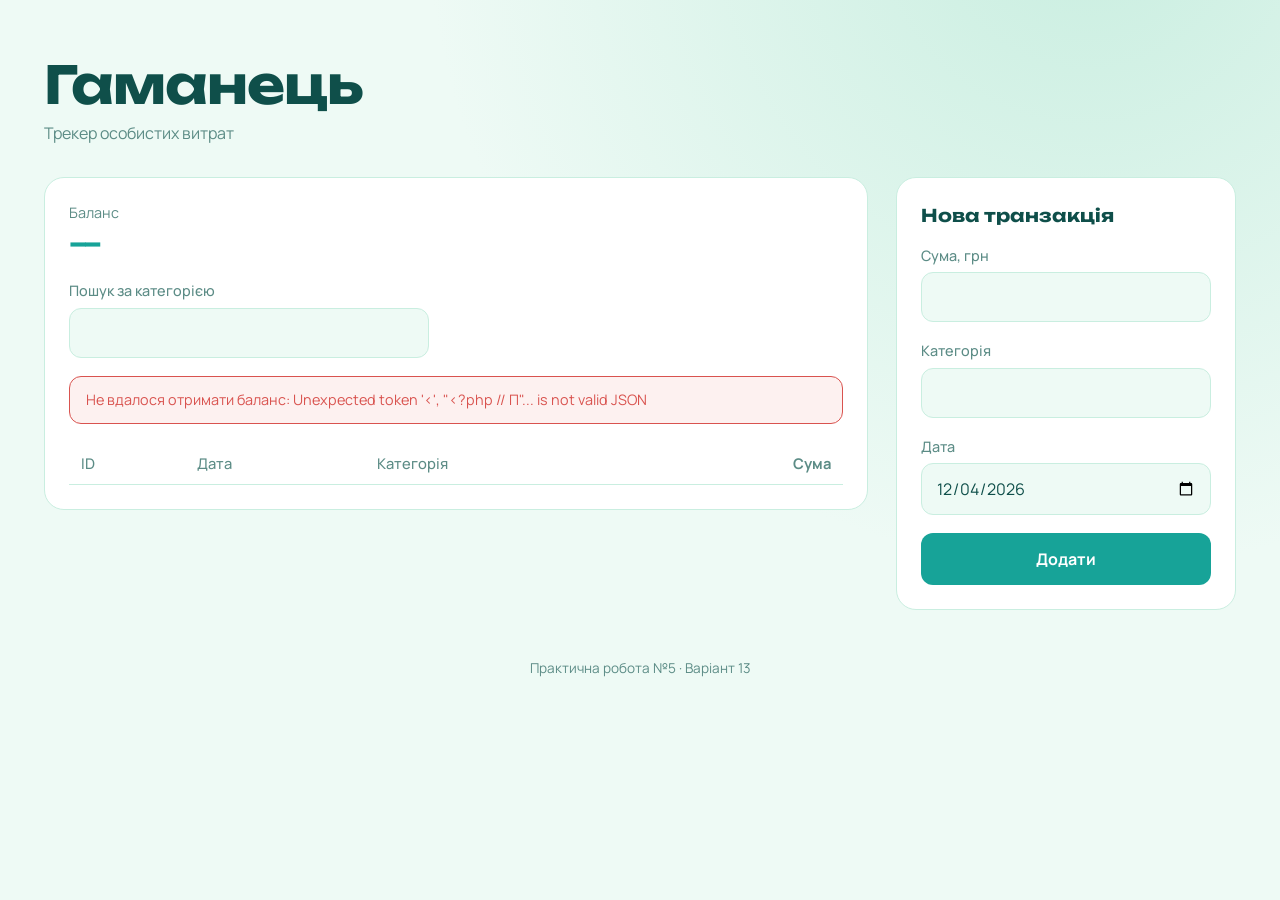
<file: practicum05/index.html>
<!DOCTYPE html>
<html lang="uk">
<head>
    <meta charset="UTF-8">
    <meta name="viewport" content="width=device-width, initial-scale=1.0">
    <title>Гаманець — Практикум №5</title>
    <link rel="preconnect" href="https://fonts.googleapis.com">
    <link href="https://fonts.googleapis.com/css2?family=Manrope:wght@400;500;700&family=Unbounded:wght@500;700&display=swap" rel="stylesheet">
    <link rel="stylesheet" href="style.css">
</head>
<body>
    <header class="page-header">
        <h1>Гаманець</h1>
        <p>Трекер особистих витрат</p>
    </header>

    <main class="layout">
        <section class="card">
            <!-- Баланс над таблицею: оновлюється після додавання транзакції -->
            <p class="receipt-total-label">Баланс</p>
            <p class="receipt-total" id="balance">—</p>

            <!-- Крок 2. Поле пошуку і порожній контейнер для результатів -->
            <div class="field search">
                <label for="search">Пошук за категорією</label>
                <input type="search" id="search" autocomplete="off">
            </div>

            <p class="alert alert-error" id="message" hidden></p>

            <table id="results" class="tx-table">
                <thead>
                    <tr>
                        <th>ID</th>
                        <th>Дата</th>
                        <th>Категорія</th>
                        <th class="num">Сума</th>
                    </tr>
                </thead>
                <tbody></tbody>
            </table>
        </section>

        <form id="add-form" class="card">
            <h2>Нова транзакція</h2>
            <div class="field">
                <label for="amount">Сума, грн</label>
                <input type="number" id="amount" name="amount" step="0.01" min="-99999999.99" max="99999999.99" required>
            </div>
            <div class="field">
                <label for="category">Категорія</label>
                <input type="text" id="category" name="category" required maxlength="100">
            </div>
            <div class="field">
                <label for="date">Дата</label>
                <input type="date" id="date" name="transaction_date" required>
            </div>
            <button type="submit" class="btn">Додати</button>
        </form>
    </main>

    <footer class="page-footer">
        Практична робота №5 · Варіант 13
    </footer>

    <script src="script.js"></script>
</body>
</html>
</file>
<file: practicum05/style.css>
/* Практична робота №5 — Трекер витрат, AJAX + JSON
   Палітра: м'ятний / бірюзовий / білий */

:root {
    --white: #ffffff;
    --mint-wash: #eefaf5;   /* фон сторінки */
    --mint: #c9eee0;        /* лінії, звичайні мітки */
    --turquoise: #17a398;   /* акцент */
    --teal-deep: #0f4f4a;   /* текст */
    --teal-soft: #5c8c86;   /* другорядний текст */
    --coral: #d9534f;       /* витрати, видалення, помилки */
    --coral-wash: #fdf1f0;  /* фон поля з помилкою */
}

* {
    box-sizing: border-box;
}

body {
    margin: 0;
    min-height: 100vh;
    font-family: "Manrope", system-ui, sans-serif;
    font-size: 16px;
    line-height: 1.5;
    color: var(--teal-deep);
    background:
        radial-gradient(circle at 85% -10%, var(--mint) 0, transparent 45%),
        var(--mint-wash);
}

h1, h2 {
    font-family: "Unbounded", "Manrope", sans-serif;
    font-weight: 700;
    margin: 0;
}

/* ---------- Шапка ---------- */
.page-header {
    max-width: 1240px;
    margin: 0 auto;
    padding: 56px 24px 32px;
}

.page-header h1 {
    font-size: clamp(2rem, 5vw, 3.25rem);
    letter-spacing: -0.02em;
    line-height: 1.1;
}

.page-header p {
    margin: 8px 0 0;
    color: var(--teal-soft);
}

/* ---------- Сітка: таблиця + права колонка ---------- */
.layout {
    max-width: 1240px;
    margin: 0 auto;
    padding: 0 24px 48px;
    display: grid;
    grid-template-columns: 1fr 340px;
    gap: 28px;
    align-items: start;
}

/* ---------- Картка ---------- */
.card {
    background: var(--white);
    border-radius: 20px;
    padding: 24px;
    border: 1px solid var(--mint);
}

.card h2 {
    font-size: 1.1rem;
    margin-bottom: 16px;
}

/* ---------- Поля форми ---------- */
.field {
    margin-bottom: 18px;
}

.field label {
    display: block;
    margin-bottom: 6px;
    font-size: 0.9rem;
    font-weight: 500;
    color: var(--teal-soft);
}

.field input {
    width: 100%;
    padding: 12px 14px;
    font: inherit;
    color: var(--teal-deep);
    background: var(--mint-wash);
    border: 1.5px solid var(--mint);
    border-radius: 12px;
    outline: none;
    transition: border-color 0.15s, background 0.15s;
}

.field input:focus {
    border-color: var(--turquoise);
    background: var(--white);
}

.alert {
    margin-bottom: 18px;
    padding: 12px 16px;
    border-radius: 12px;
    font-size: 0.9rem;
}

.alert-error {
    background: var(--coral-wash);
    color: var(--coral);
    border: 1px solid var(--coral);
}

.btn {
    width: 100%;
    padding: 14px;
    font: inherit;
    font-weight: 700;
    color: var(--white);
    background: var(--turquoise);
    border: none;
    border-radius: 12px;
    cursor: pointer;
}

.btn:hover {
    background: var(--teal-deep);
}

/* ---------- Таблиця транзакцій ---------- */
.tx-table {
    width: 100%;
    border-collapse: collapse;
    font-size: 0.92rem;
}

.tx-table th {
    padding: 10px 12px;
    text-align: left;
    font-weight: 500;
    color: var(--teal-soft);
    border-bottom: 1.5px solid var(--mint);
}

.tx-table td {
    padding: 12px;
    border-bottom: 1px dashed var(--mint);
    vertical-align: top;
}

.tx-table .num {
    text-align: right;
    white-space: nowrap;
    font-weight: 700;
    font-variant-numeric: tabular-nums;
}

.plus {
    color: var(--turquoise);
}

.minus {
    color: var(--coral);
}

/* ---------- Баланс і пошук над таблицею ---------- */
#balance {
    margin-bottom: 20px;
}

.search {
    max-width: 360px;
}

.tx-table .empty {
    padding: 24px 12px;
    text-align: center;
    color: var(--teal-soft);
}

/* ---------- Баланс ---------- */
.receipt-total-label {
    margin: 0;
    font-size: 0.9rem;
    color: var(--teal-soft);
}

.receipt-total {
    margin: 4px 0 0;
    font-family: "Unbounded", sans-serif;
    font-size: 1.7rem;
    font-weight: 700;
    color: var(--turquoise);
    font-variant-numeric: tabular-nums;
    line-height: 1.2;
}

/* ---------- Футер ---------- */
.page-footer {
    text-align: center;
    padding: 0 24px 32px;
    font-size: 0.85rem;
    color: var(--teal-soft);
}

/* ---------- Мобільна версія ---------- */
@media (max-width: 760px) {
    .layout {
        grid-template-columns: 1fr;
    }

    .card {
        overflow-x: auto;
    }
}
</file>
